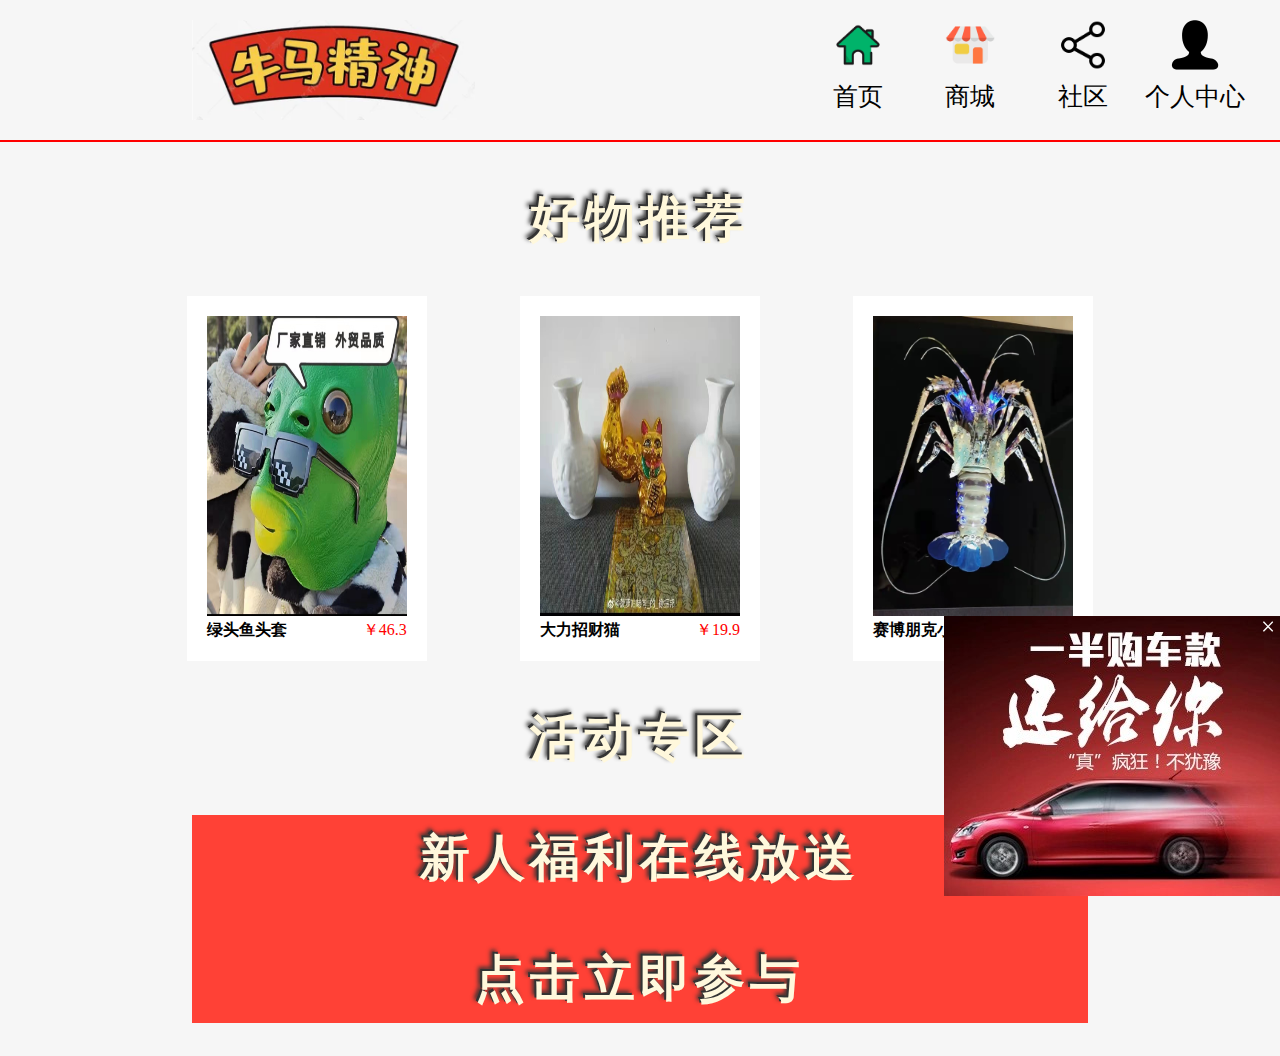
<file: index.html>
<!DOCTYPE html>
<html>
	<head>
		<meta charset="utf-8">
		<title>牛马网</title>
		<link rel="stylesheet" href="css/index.css">
		<link rel="stylesheet" href="css/header.css">
	</head>
	<body>
		<header>
			<div>
				<img src="img/header/牛马精神1.jpg" height="100"/>
			</div>
			<div style="width: 30%;">
				
			</div>
			<div>
				<nav>
					<div>
						<a href="index.html">
							<div><img src="img/nav/首页_爱给网_aigei_com.png" height="50px" /></div>
							首页</a>
					</div>
					<div>
						<a href="shop.html">
							<div><img src="img/nav/商城_爱给网_aigei_com.png" height="50px" /></div>
							商城</a>
					</div>
					<div>
						<a href="community.html">
							<div><img src="img/nav/分享_爱给网_aigei_com.png" height="50px" /></div>
							社区</a>
					</div>
					<div>
						<a href="mine.html">
							<div><img src="img/nav/个人中心.png" height="50px" /></div>
							个人中心</a>
					</div>
				</nav>
			</div>
		</header>
		<article>
			
			<div class="book_recommend">
				<div><h1>好物推荐</h1></div>
				<div class="recommend_books">
					<div class="recommend_book">
						<a href="book.html">
							<img src="img/shop/1.jpg">
							<div class="book_text">
								<strong>绿头鱼头套</strong>
								<div>￥46.3</div>
							</div>
						</a>
					</div>
					<div class="recommend_book">
						<a href="book.html">
							<img src="img/shop/2.jpg">
							<div class="book_text">
								<strong>大力招财猫</strong>
								<div>￥19.9</div>
							</div>
						</a>
					</div>
					<div class="recommend_book">
						<a href="book.html">
							<img src="img/shop/3.jpg">
							<div class="book_text">
								<strong>赛博朋克小龙虾</strong>
								<div>￥129.9</div>
							</div>
						</a>
					</div>
				</div>
			</div>
			
			<div class="book_recommend">
				<div><h1>活动专区</h1></div>
				<div style="background-color: #FF4136; width: 70%; margin: 0 auto;"><h1>新人福利在线放送</h1><h1>点击立即参与</h1></div>
			</div>
			
		</article>
		
		<footer></footer>
		
		<div id="gg" class="gg">
			<div><a href="#"><img src="img/gg/g3.jpg"></a></div>
			<div class="close" onclick="closeGG()">×</div>
		</div>
		<script>
			function closeGG(){
				document.getElementById("gg").style.display = "none";
			}
		</script>
		<style>
		.gg{
			width: 336px;
			position: fixed;
			bottom: 0;
			right: 0;
		}
		.gg .close{
			position: absolute;
			top:-3px;
			right:5px;
			color: white;
			font-size: 25px;
			cursor: default;#鼠标形状
		}
		</style>
		
		
	</body>
</html>
</file>
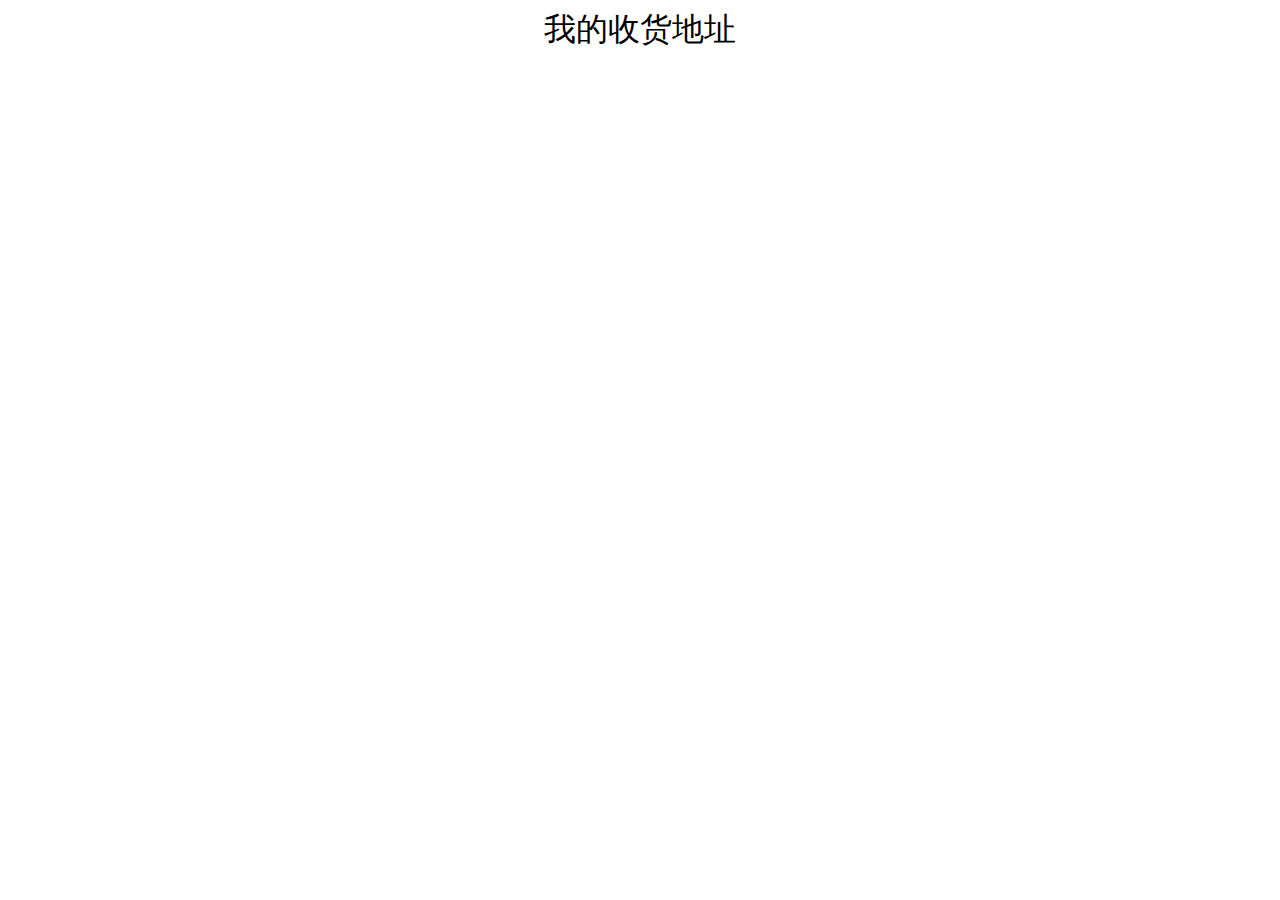
<file: address.html>
<!DOCTYPE html>
<html>
	<head>
		<meta charset="utf-8">
		<title></title>
	</head>
	<style>
	.title{
		text-align: center;
		font-size: 32px;
	}
	</style>
	<body>
		<div class="title">我的收货地址</div>
		<div></div>
	</body>
</html>
</file>
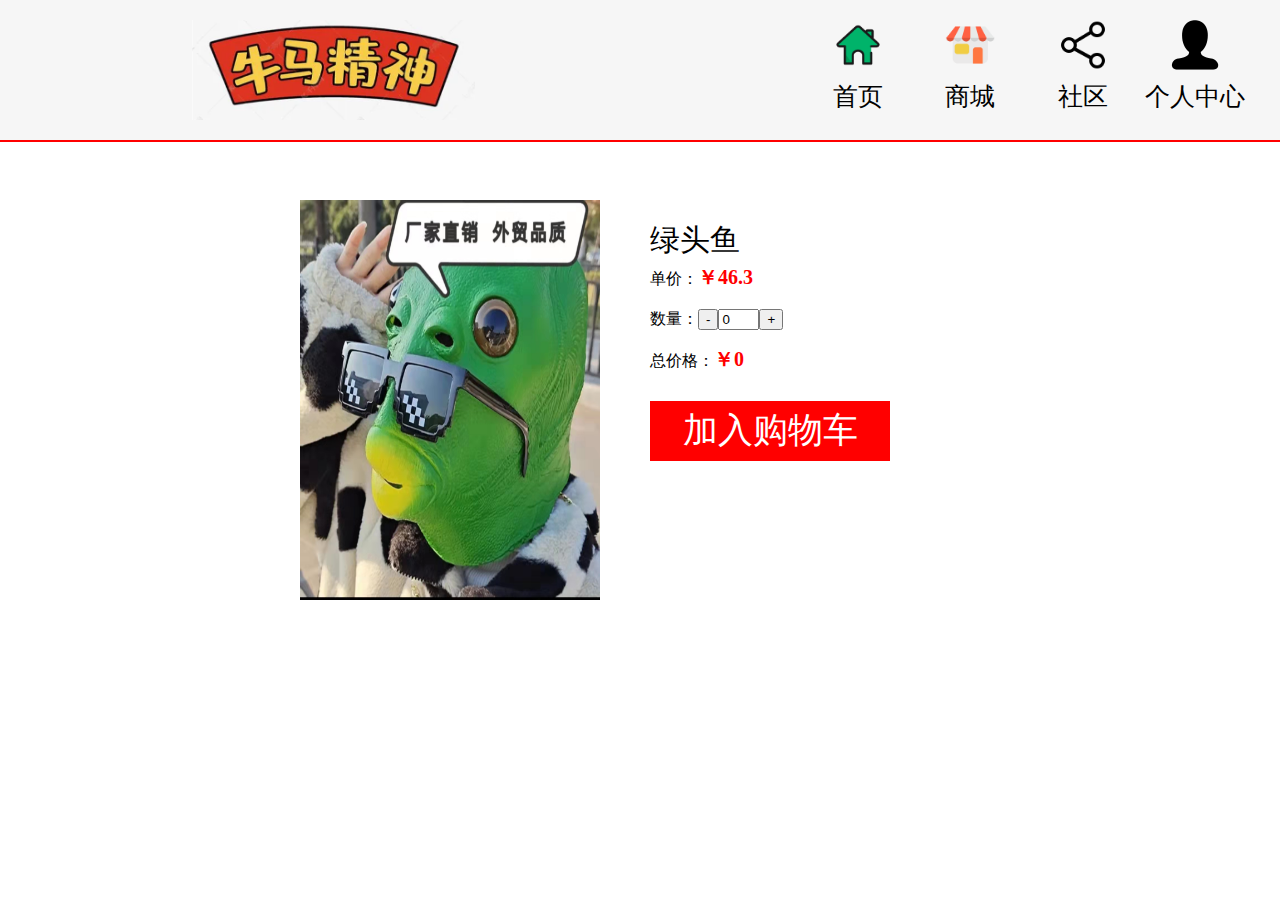
<file: book.html>
<!DOCTYPE html>
<html>
	<head>
		<meta charset="utf-8">
		<title>购物</title>
		<link rel="stylesheet" href="css/index.css">
		<link rel="stylesheet" href="css/header.css">
		<style>
		body{
			margin: 0;
			background-color: white;
		}
		.mb{
			width: 1200px;
			display: flex;
			background-color: white; 
			margin: 0 auto;
			height: 500px;
			border-radius: 10px;
			margin-top: 100px;
			position: absolute;
			top: 100px;
			left: 250px;
		}
		.mb .left{
			width: 400px;
		}
		 .mb .right{
			line-height: 2.5em;
			padding: 20px 0 0 0;
		}
		 .mb .right span{
			color: red;
			font-size: 20px;
			font-weight: bold;
		}
		.mb .right .zhu{
			color: #666666;
			font-size: 14px;
			padding-left: 3em;
			line-height: 1.5em;
		}
		.shop{
			width: 300px;
			height: 400px;
		}
		</style>
	</head>
	<body>
		<header>
			<div>
				<img src="img/header/牛马精神1.jpg" height="100"/>
			</div>
			<div style="width: 30%;">
				
			</div>
			<div>
				<nav>
					<div>
						<a href="index.html">
							<div><img src="img/nav/首页_爱给网_aigei_com.png" height="50px" /></div>
							首页</a>
					</div>
					<div>
						<a href="shop.html">
							<div><img src="img/nav/商城_爱给网_aigei_com.png" height="50px" /></div>
							商城</a>
					</div>
					<div>
						<a href="community.html">
							<div><img src="img/nav/分享_爱给网_aigei_com.png" height="50px" /></div>
							社区</a>
					</div>
					<div>
						<a href="mine.html">
							<div><img src="img/nav/个人中心.png" height="50px" /></div>
							个人中心</a>
					</div>
				</nav>
			</div>
		</header>
		<div class="mb">
			<div class="left">
			<img class="shop" src="img/shop/1.jpg" >
			</div>
			<div class="right">
			<div style="font-size: 30px;">绿头鱼</div>
			<div style="margin-top: -3px;">
			<div>单价：<span>￥46.3</span></div>
			<div>数量：<input type="button" value="-" onclick="sub()"><input id="num" type="text" size="2" value="0" onchange="changeNum()"><input type="button" value="+" onclick="add()"></div>
			<div>总价格：<span id="price">￥0</span></div>
			<div style="width: 200px; font-size: 35px; background-color: red; color: white; text-align: center; padding: 10px 20px; margin: 20px 0 0 0px;" >加入购物车</div>
			</div>
		</div>
		</div>
	</body>
</html>
</file>
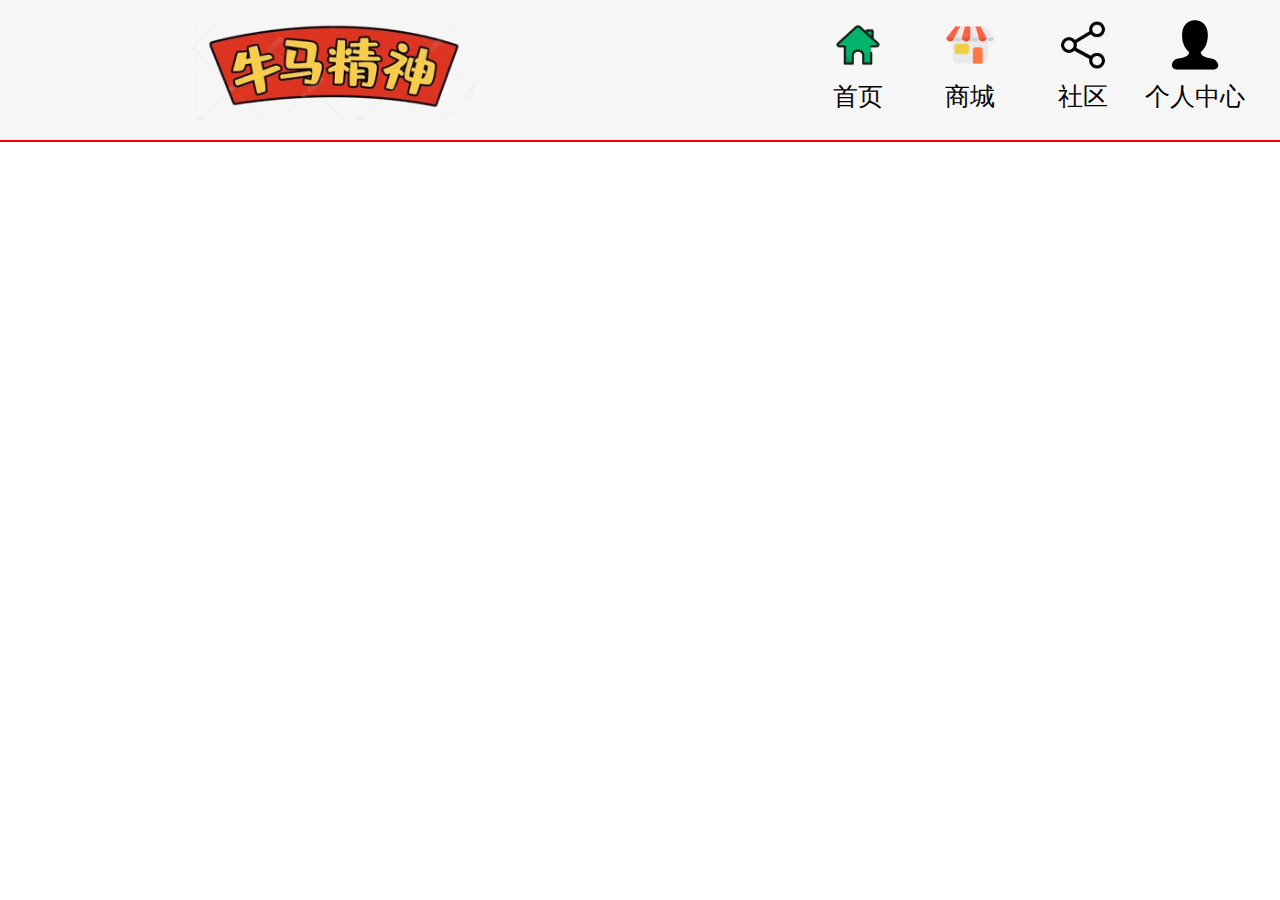
<file: community.html>
<!DOCTYPE html>
<html>
	<head>
		<meta charset="utf-8">
		<title>牛马网</title>
		<link rel="stylesheet" href="css/header.css">
	</head>
	<body>
		<header>
			<div>
				<img src="img/header/牛马精神1.jpg" height="100"/>
			</div>
			<div style="width: 30%;">
				
			</div>
			<div>
				<nav>
					<div>
						<a href="index.html">
							<div><img src="img/nav/首页_爱给网_aigei_com.png" height="50px" /></div>
							首页</a>
					</div>
					<div>
						<a href="shop.html">
							<div><img src="img/nav/商城_爱给网_aigei_com.png" height="50px" /></div>
							商城</a>
					</div>
					<div>
						<a href="community.html">
							<div><img src="img/nav/分享_爱给网_aigei_com.png" height="50px" /></div>
							社区</a>
					</div>
					<div>
						<a href="mine.html">
							<div><img src="img/nav/个人中心.png" height="50px" /></div>
							个人中心</a>
					</div>
				</nav>
			</div>
		</header>
	</body>
</html>
</file>
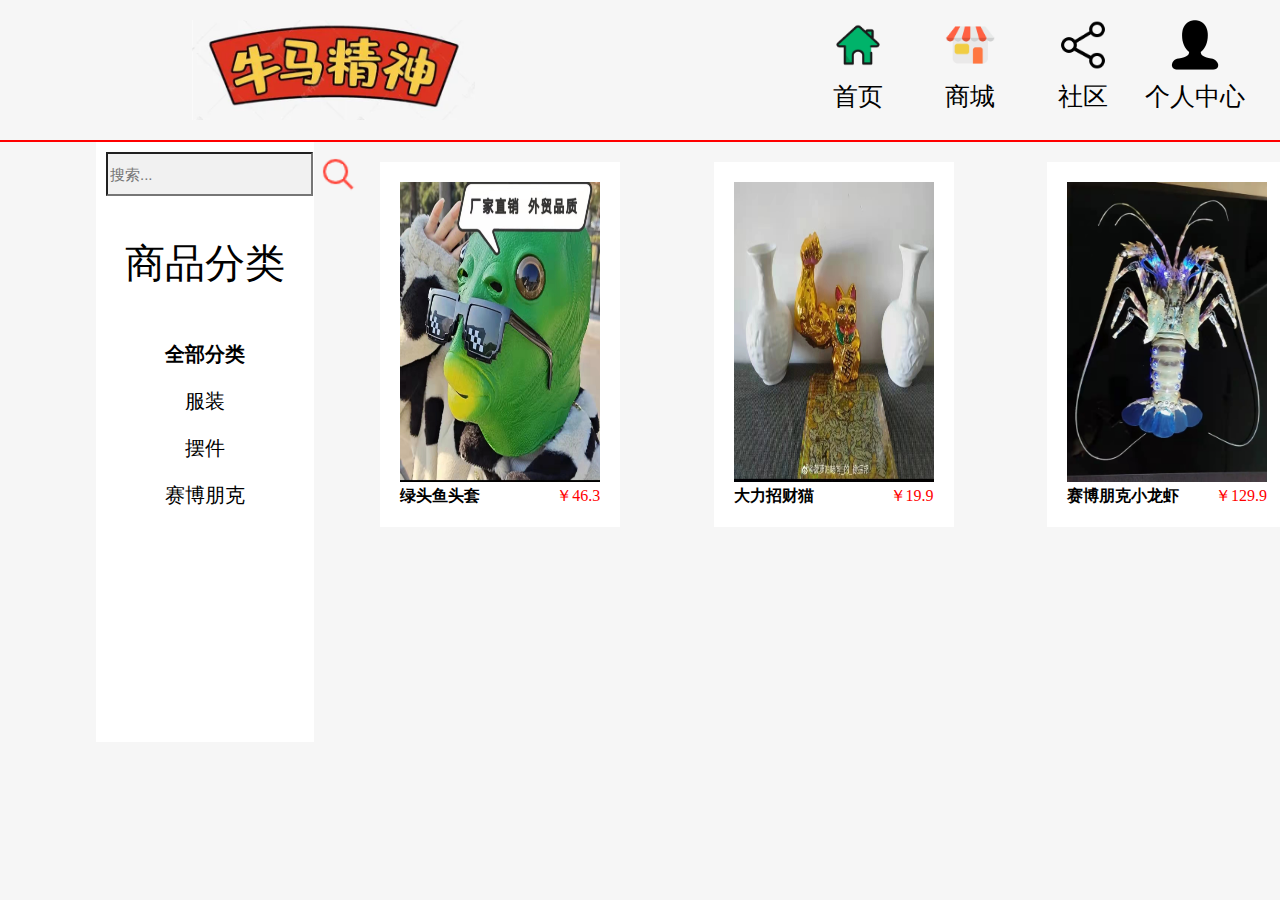
<file: shop.html>
<!DOCTYPE html>
<html>
	<head>
		<meta charset="utf-8">
		<title>牛马网</title>
		<link rel="stylesheet" href="css/index.css">
		
		<link rel="stylesheet" href="css/header.css">
	</head>
	<body>
		<header>
			<div>
				<img src="img/header/牛马精神1.jpg" height="100"/>
			</div>
			<div style="width: 30%;"></div>
			<div>
				<nav>
					<div>
						<a href="index.html">
							<div><img src="img/nav/首页_爱给网_aigei_com.png" height="50px" /></div>
							首页</a>
					</div>
					<div>
						<a href="shop.html">
							<div><img src="img/nav/商城_爱给网_aigei_com.png" height="50px" /></div>
							商城</a>
					</div>
					<div>
						<a href="community.html">
							<div><img src="img/nav/分享_爱给网_aigei_com.png" height="50px" /></div>
							社区</a>
					</div>
					<div>
						<a href="mine.html">
							<div><img src="img/nav/个人中心.png" height="50px" /></div>
							个人中心</a>
					</div>
				</nav>
			</div>
		</header>
		<article class="shop">
			<div class="active_left">
				<div class="find_book">
					<input type="search" placeholder="搜索..." />
					<a>
						<img class="red" src="img/search_red.png">
						<img class="grey" src="img/search.png">
					</a>
				</div>
				<div>
					<div class="title_text">商品分类</div>
					<div class="classify">
						<a><b>全部分类</b></a>
						<a>服装</a>
						<a>摆件</a>
						<a>赛博朋克</a>
					</div>
					
				</div>
			</div>
			<div class="active_right">
				<div class="book_recommend" style="padding: 20px;">
					<div class="recommend_books">
						<div class="recommend_book">
							<a href="book.html">
								<img src="img/shop/1.jpg">
								<div class="book_text">
									<strong>绿头鱼头套</strong>
									<div>￥46.3</div>
								</div>
							</a>
						</div>
						<div class="recommend_book">
							<a href="book.html">
								<img src="img/shop/2.jpg">
								<div class="book_text">
									<strong>大力招财猫</strong>
									<div>￥19.9</div>
								</div>
							</a>
						</div>
						<div class="recommend_book">
							<a href="book.html">
								<img src="img/shop/3.jpg">
								<div class="book_text">
									<strong>赛博朋克小龙虾</strong>
									<div>￥129.9</div>
								</div>
							</a>
						</div>
					</div>
			</div>
			
		</article>
	</body>
</html>
</file>
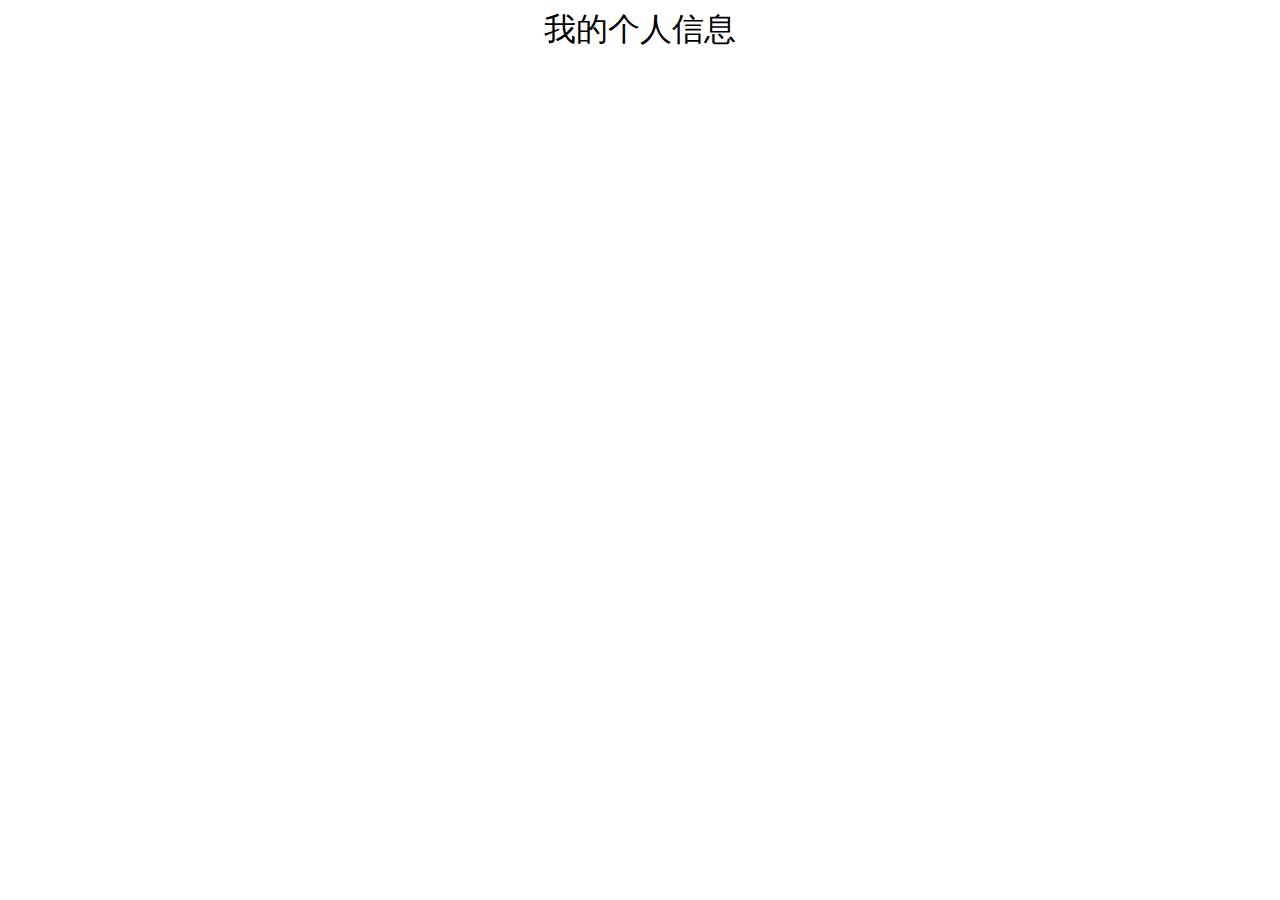
<file: user.html>
<!DOCTYPE html>
<html>
	<head>
		<meta charset="utf-8">
		<title></title>
	</head>
	<style>
	.title{
		text-align: center;
		font-size: 32px;
	}
	</style>
	<body>
		<div class="title">我的个人信息</div>
		<div></div>
	</body>
</html>
</file>
<file: css/index.css>
body{
	margin: 0;
	background-size: 100% 100%;
	background-repeat: no-repeat;
	background-attachment: fixed;
	background-color: #F6F6F6;
}
header,article,footer{
	margin: 0;
	padding: 0;
}
a{
	color: #000000;
	text-decoration: none;
	cursor:pointer;
}
a:hover{
	color: #FF4136;
}
article{
	background-color: #F6F6F6;
}
.connect_img{
	display: flex;
	margin: 0 auto;
	height: 200px;
}
.book_recommend{
	text-align: center;
}
.book_recommend h1{
	font-size: 50px;
	font-weight: bold;
	padding: 10px 0px;
	letter-spacing: 5px; /*字符间距*/
	text-shadow: -2px -2px #333, -4px -4px 4px #333;
	color: cornsilk;
}
.recommend_books{
	display: flex;
	justify-content: space-around;
	width: 1000px;
	margin: 0 auto;
}
.recommend_book{
	background-color: #FFF;
	padding: 20px;
	display: flex;
	flex-direction: column;
}
.recommend_book img{
	width: 200px;
	height: 300px;
}
.recommend_book .book_text{
	width: 100%;
	display: flex;
	justify-content: space-between;
}
.recommend_book .book_text div{
	color: #FF0000;
}
.shop{
	display: flex;
	width: 85%;
	margin: 0 auto;
}
article .active_left{
	background-color: #FFFFFF;
	width: 20%;
	text-align: center;
	height: 600px;
}
article .active_right{
	width: 80%;
}
article .active_left .find_book{
	display: flex;
	text-align: center;
	margin: 10px;
	background-color: #DEDEDE;
}
article .active_left .find_book a:hover{
	background-color: #FF4136;
}
article .active_left .find_book a .grey{
	display: none;
}
article .active_left .find_book a:hover .grey{
	display: block;
}
article .active_left .find_book a:hover .red{
	display: none;
}
article .active_left .find_book a .red{
	display: block;
}
article .active_left .find_book img{
	margin: 2px 5px;
	width: 40px;
	border-radius: 5px;
}
article .active_left .find_book input{
	margin: 0;
	font-size: 15px;
	background-color: #F1F1F1;
}
article .active_left .title_text{
	margin-top: 40px;
	font-size: 40px;
}
article .active_left .classify{
	margin-top: 40px;
	font-size: 20px;
	display: flex;
	flex-direction: column;
}
article .active_left .classify a{
	display: flex;
	margin: 10px auto;
}

iframe{
	width: 100%;
	height: 100%;
	border:none
}
</file>
<file: css/header.css>
body{
	margin: 0;
}
header{
	display: flex;
	background-color:#F6F6F6;
	padding: 20px 0 20px 15%;
	border-bottom: solid 2px red;
	height: 6.25rem;
}
header nav{
	display: flex;
	width: 450px;
}
header nav div{
	flex: 1;
	height: 100px;
	text-align: center;
}
header nav div a{
	text-decoration: none;
	color: black;
	font-size: 25px;
}
header nav div a div{
	height: 60px;
}
header div span{
	font-size: 60px;
	font-family:隶书;
}
.acc{
	font-size: 100px;
	margin-top: 10px;
}
</file>
